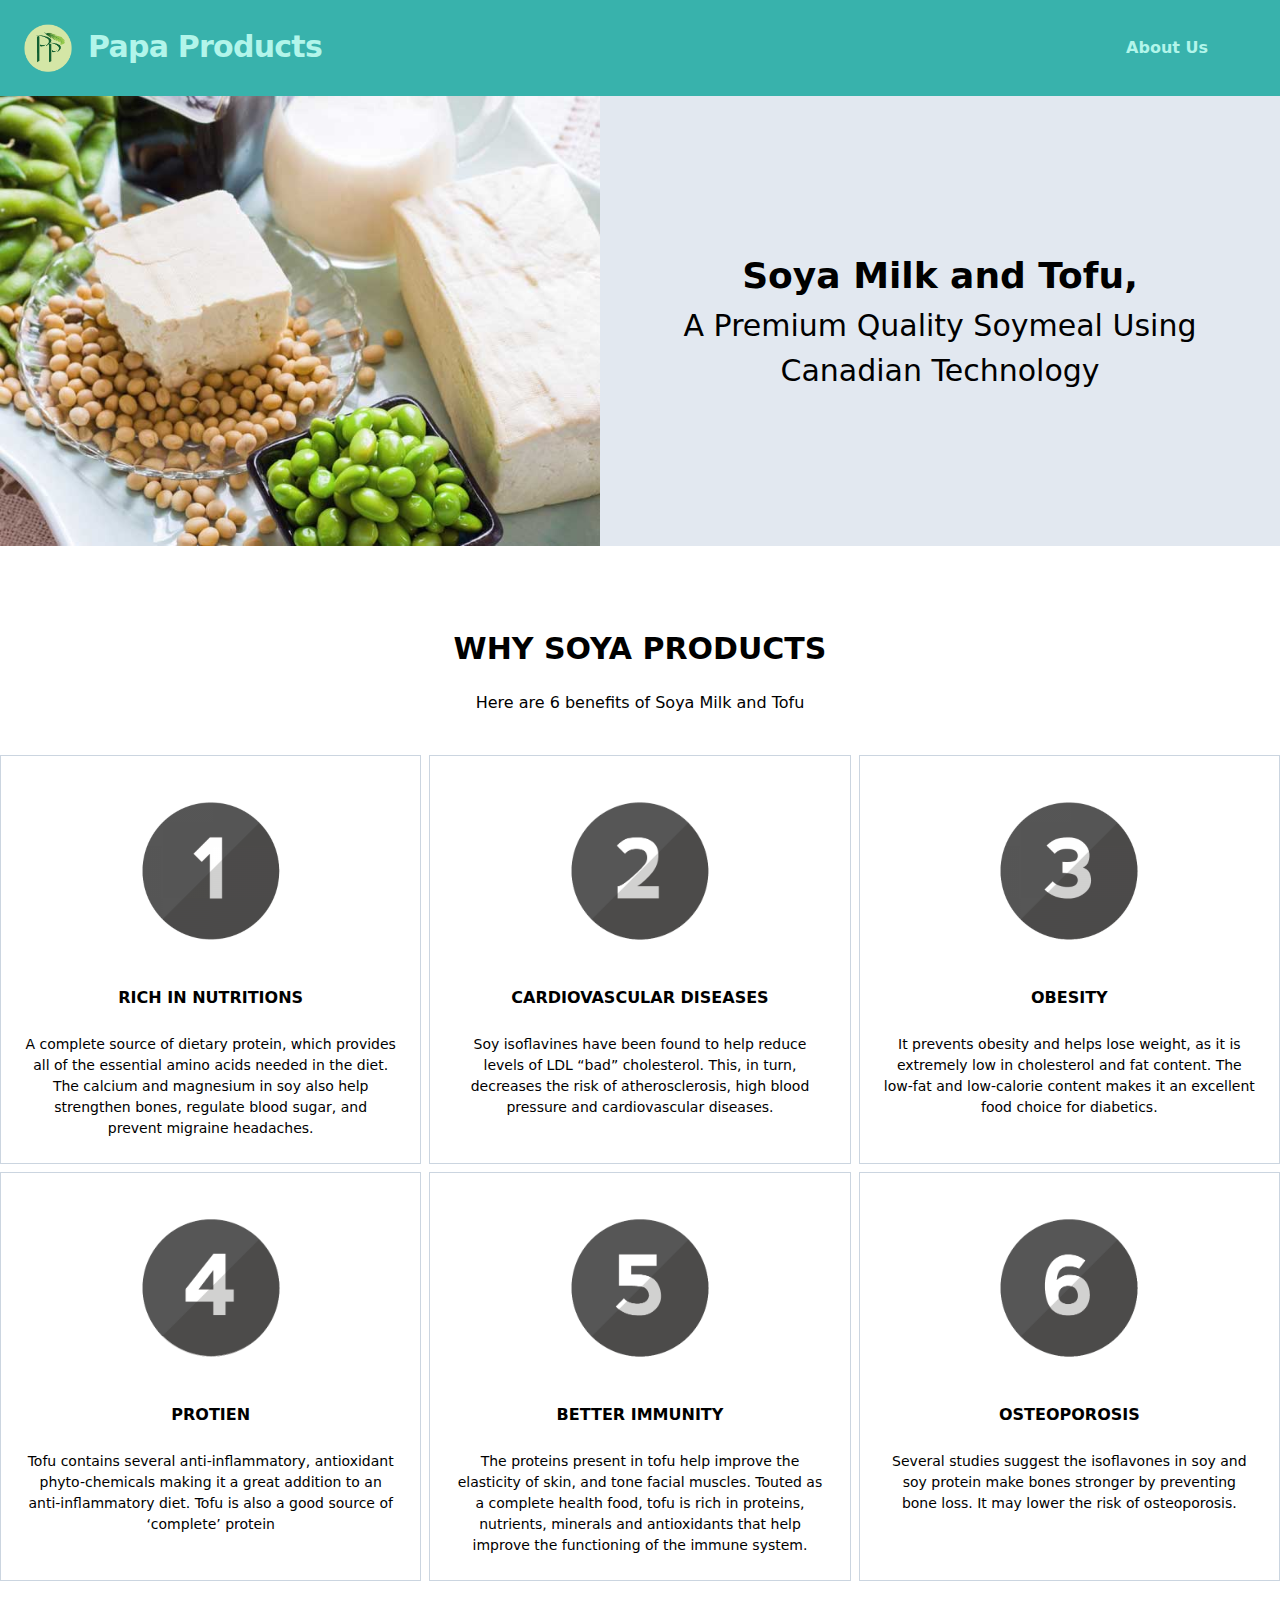
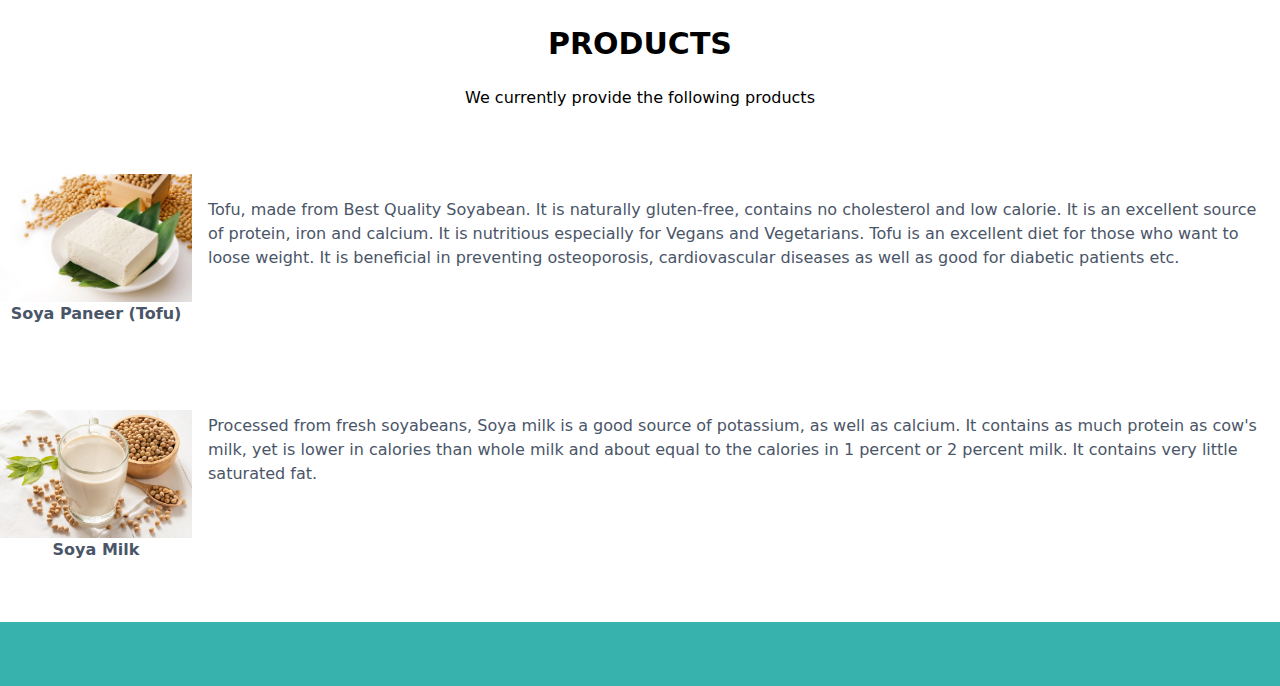
<file: index.html>
<!DOCTYPE html><html><head><meta name="viewport" content="width=device-width"/><meta charSet="utf-8"/><title>PRODUCT TITLE</title><meta name="next-head-count" content="3"/><link rel="preload" href="./_next/static/css/fd7d58206cb8a8e97b40.css" as="style"/><link rel="stylesheet" href="./_next/static/css/fd7d58206cb8a8e97b40.css" data-n-g=""/><noscript data-n-css="true"></noscript><link rel="preload" href="./_next/static/chunks/main-a140d580cf631c156faf.js" as="script"/><link rel="preload" href="./_next/static/chunks/webpack-e067438c4cf4ef2ef178.js" as="script"/><link rel="preload" href="./_next/static/chunks/framework.cb05d56be993eb6b088a.js" as="script"/><link rel="preload" href="./_next/static/chunks/3ef630e34cd10ba68f9d468ac363ff81c534e1e9.b1b4058541fcfd6d9ff9.js" as="script"/><link rel="preload" href="./_next/static/chunks/pages/_app-674fd20943df251ba47e.js" as="script"/><link rel="preload" href="./_next/static/chunks/pages/index-a0e7aafab2053f711e76.js" as="script"/></head><body><div id="__next"><nav class="flex sticky top-0 items-center justify-between flex-wrap bg-teal-500 p-6"><div class="w-full block flex-grow lg:flex lg:items-center lg:w-auto mx-auto"><div class="text-sm lg:flex-grow flex text-white"><img class="fill-current h-12 w-12 mr-4" width="80" height="80" viewBox="0 0 80 80" src="/img/logo_pp.png"/><span class="font-bold text-3xl text-teal-200 tracking-tight hover:text-white"><a href="/"> Papa Products</a></span></div><div class="text-l"><a class="font-semibold block mt-4 lg:inline-block lg:mt-0 text-teal-200 hover:text-white mr-12" href="/about-us">About Us</a></div></div></nav><div class="flex h-screen/2 bg-gray-300 content-center overflow-y-scroll scrolling-auto"><div class="flex w-1/2 h-full justify-center items-center"><img class="sm:object-scale-down sm:h-64 sm:w-64 lg:h-full lg:w-full" src="/img/soyproducts.jpg"/></div><div class="flex w-1/2 h-screen/2 justify-center items-center ml-10 mr-10"><p class="text-center"><span class="text-black text-4xl font-bold">Soya Milk and Tofu,</span><br/><span class="text-black text-3xl">A Premium Quality Soymeal Using Canadian Technology</span></p></div></div><div class="font-bold mt-20 text-3xl text-center">WHY SOYA PRODUCTS</div><div class="mt-5 mb-10 text-md text-center">Here are 6 benefits of Soya Milk and Tofu</div><div class="container mx-auto mt-10"><div class="grid grid-cols-1 gap-2 text-center sm:grid-cols-2 md:grid-cols-3"><div class="border border-gray-400"><div class="flex items-center justify-center mt-10"><img style="height:150px" src="/img/one.png"/></div><div class="font-semibold text-md mt-10">RICH IN NUTRITIONS</div><div class="text-sm m-6">A complete source of dietary protein, which provides all of the essential amino acids needed in the diet. The calcium and magnesium in soy also help strengthen bones, regulate blood sugar, and prevent migraine headaches.</div></div><div class="border border-gray-400"><div class="flex items-center justify-center mt-10"><img style="height:150px" src="/img/two.png"/></div><div class="font-semibold text-md mt-10">CARDIOVASCULAR DISEASES</div><div class="text-sm m-6">Soy isoflavines have been found to help reduce levels of LDL “bad” cholesterol. This, in turn, decreases the risk of atherosclerosis, high blood pressure and cardiovascular diseases.</div></div><div class="border border-gray-400"><div class="flex items-center justify-center mt-10"><img style="height:150px" src="/img/three.png"/></div><div class="font-semibold text-md mt-10">OBESITY</div><div class="text-sm m-6">It prevents obesity and helps lose weight, as it is extremely low in cholesterol and fat content. The low-fat and low-calorie content makes it an excellent food choice for diabetics.</div></div><div class="border border-gray-400"><div class="flex items-center justify-center mt-10"><img style="height:150px" src="/img/four.png"/></div><div class="font-semibold text-md mt-10">PROTIEN</div><div class="text-sm m-6">Tofu contains several anti-inflammatory, antioxidant phyto-chemicals making it a great addition to an anti-inflammatory diet. Tofu is also a good source of ‘complete’ protein</div></div><div class="border border-gray-400"><div class="flex items-center justify-center mt-10"><img style="height:150px" src="/img/five.png"/></div><div class="font-semibold text-md mt-10">BETTER IMMUNITY</div><div class="text-sm m-6">The proteins present in tofu help improve the elasticity of skin, and tone facial muscles. Touted as a complete health food, tofu is rich in proteins, nutrients, minerals and antioxidants that help improve the functioning of the immune system.</div></div><div class="border border-gray-400"><div class="flex items-center justify-center mt-10"><img style="height:150px" src="/img/six.png"/></div><div class="font-semibold text-md mt-10">OSTEOPOROSIS</div><div class="text-sm m-6">Several studies suggest the isoflavones in soy and soy protein make bones stronger by preventing bone loss. It may lower the risk of osteoporosis.</div></div></div><div class="font-bold mt-10 text-3xl text-center">PRODUCTS</div><div class="mt-5 mb-5 text-md text-center">We currently provide the following products</div><div class="max-w-sm w-full lg:max-w-full lg:flex container mx-auto mt-16"><div class="h-48 content-center lg:h-auto lg:w-48 flex-none bg-cover rounded-t lg:rounded-t-none lg:rounded-l text-center overflow-hidden"><img src="/img/soypaneer.jpg"/><p class="text-gray-700 font-bold">Soya Paneer (Tofu)</p></div><div class="bg-white rounded-b lg:rounded-b-none lg:rounded-r p-4 flex flex-col justify-between leading-normal"><div class="mb-8 mt-2"><p class="text-gray-700 text-base">Tofu, made from Best Quality Soyabean. It is naturally gluten-free, contains no cholesterol and low calorie. It is an excellent source of protein, iron and calcium. It is nutritious especially for Vegans and Vegetarians. Tofu is an excellent diet for those who want to loose weight. It is beneficial in preventing osteoporosis, cardiovascular diseases as well as good for diabetic patients etc.</p></div></div></div><div class="mt-16 max-w-sm w-full lg:max-w-full lg:flex container mx-auto"><div class="h-48 content-center w-48 flex-none bg-cover rounded-t text-center overflow-hidden"><img src="/img/soymilk.jpg"/><p class="text-gray-700 font-bold">Soya Milk</p></div><div class="bg-white rounded-b lg:rounded-b-none lg:rounded-r p-4 flex flex-col justify-between leading-normal"><div class="mb-8 mt-2"><p class="text-gray-700 text-base">Processed from fresh soyabeans, Soya milk is a good source of potassium, as well as calcium. It contains as much protein as cow&#x27;s milk, yet is lower in calories than whole milk and about equal to the calories in 1 percent or 2 percent milk. It contains very little saturated fat.</p></div></div></div></div><div class="bg-teal-500 h-16 mt-10 sm:h-16"><div class="content-center flex flex-no-wrap"><div class="w-2/5 p-2"><div class="text-left font-bold text-sm text-teal-200 p-2 ml-10"></div></div><div class="w-3/5 inline-flex justify-end"><div class="p-2 mr-10"><div class="p-2 text-center font-semibold text-sm text-teal-200 hover:text-white"></div></div><div class="p-2 mr-10"><div class="p-2 text-center font-semibold text-sm text-teal-200 hover:text-white"></div></div></div></div></div></div><script id="__NEXT_DATA__" type="application/json">{"props":{"pageProps":{}},"page":"/","query":{},"buildId":"pSIT5gDgC6o-JOZ_kBmuf","assetPrefix":".","nextExport":true,"autoExport":true,"isFallback":false}</script><script nomodule="" src="./_next/static/chunks/polyfills-a98cee78eb8282e29fb6.js"></script><script src="./_next/static/chunks/main-a140d580cf631c156faf.js" async=""></script><script src="./_next/static/chunks/webpack-e067438c4cf4ef2ef178.js" async=""></script><script src="./_next/static/chunks/framework.cb05d56be993eb6b088a.js" async=""></script><script src="./_next/static/chunks/3ef630e34cd10ba68f9d468ac363ff81c534e1e9.b1b4058541fcfd6d9ff9.js" async=""></script><script src="./_next/static/chunks/pages/_app-674fd20943df251ba47e.js" async=""></script><script src="./_next/static/chunks/pages/index-a0e7aafab2053f711e76.js" async=""></script><script src="./_next/static/pSIT5gDgC6o-JOZ_kBmuf/_buildManifest.js" async=""></script><script src="./_next/static/pSIT5gDgC6o-JOZ_kBmuf/_ssgManifest.js" async=""></script></body></html>
</file>
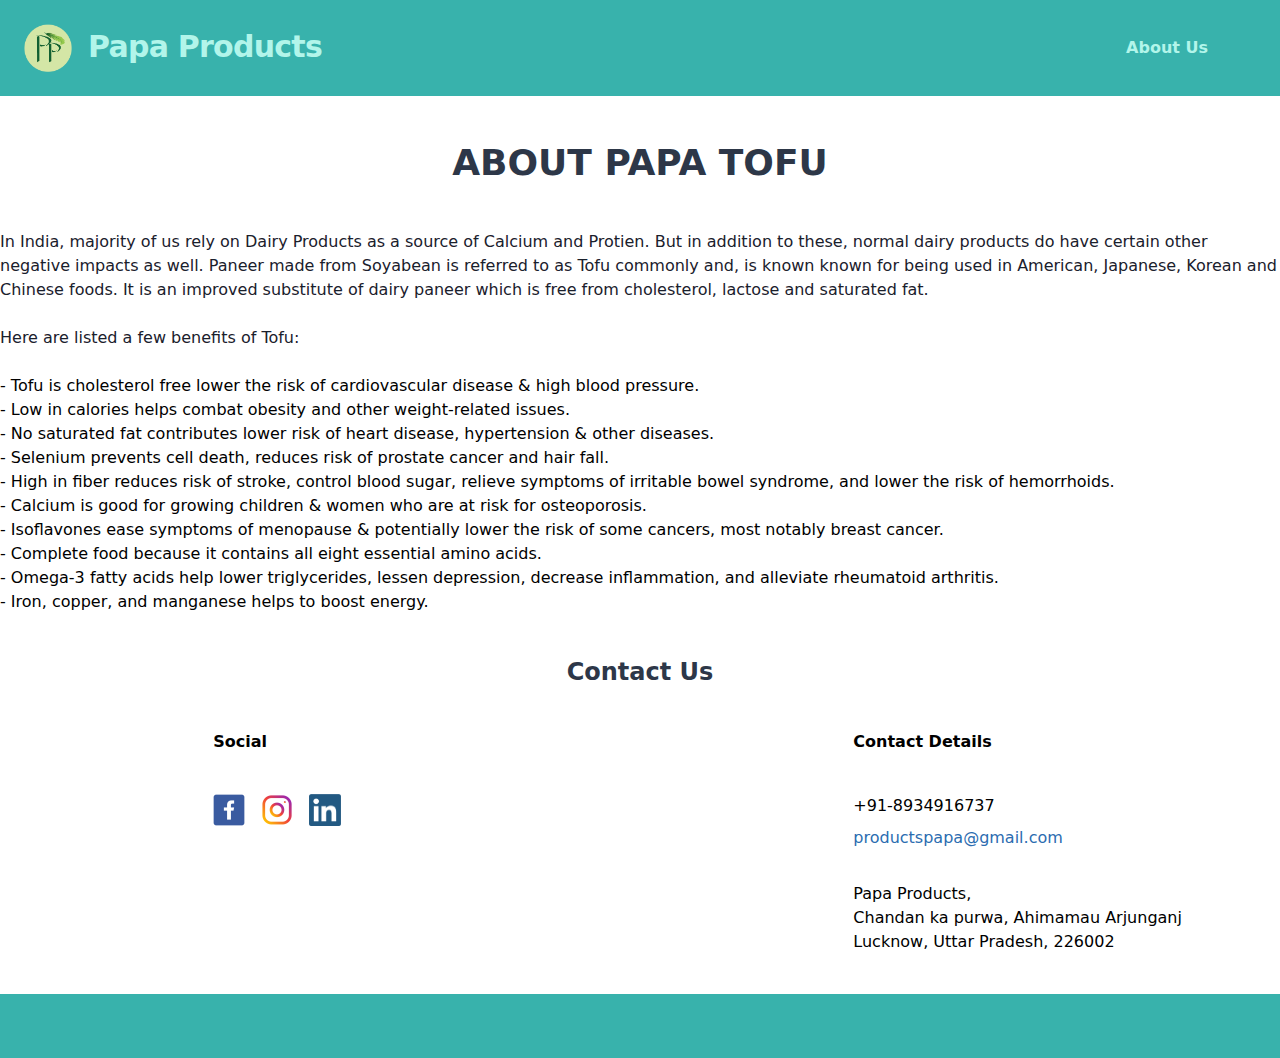
<file: about-us.html>
<!DOCTYPE html><html><head><meta name="viewport" content="width=device-width"/><meta charSet="utf-8"/><title>PRODUCT TITLE</title><meta name="next-head-count" content="3"/><link rel="preload" href="./_next/static/css/fd7d58206cb8a8e97b40.css" as="style"/><link rel="stylesheet" href="./_next/static/css/fd7d58206cb8a8e97b40.css" data-n-g=""/><noscript data-n-css="true"></noscript><link rel="preload" href="./_next/static/chunks/main-a140d580cf631c156faf.js" as="script"/><link rel="preload" href="./_next/static/chunks/webpack-e067438c4cf4ef2ef178.js" as="script"/><link rel="preload" href="./_next/static/chunks/framework.cb05d56be993eb6b088a.js" as="script"/><link rel="preload" href="./_next/static/chunks/3ef630e34cd10ba68f9d468ac363ff81c534e1e9.b1b4058541fcfd6d9ff9.js" as="script"/><link rel="preload" href="./_next/static/chunks/pages/_app-674fd20943df251ba47e.js" as="script"/><link rel="preload" href="./_next/static/chunks/pages/about-us-dd3bd63a04a88b52a51f.js" as="script"/></head><body><div id="__next"><nav class="flex sticky top-0 items-center justify-between flex-wrap bg-teal-500 p-6"><div class="w-full block flex-grow lg:flex lg:items-center lg:w-auto mx-auto"><div class="text-sm lg:flex-grow flex text-white"><img class="fill-current h-12 w-12 mr-4" width="80" height="80" viewBox="0 0 80 80" src="/img/logo_pp.png"/><span class="font-bold text-3xl text-teal-200 tracking-tight hover:text-white"><a href="/"> Papa Products</a></span></div><div class="text-l"><a class="font-semibold block mt-4 lg:inline-block lg:mt-0 text-teal-200 hover:text-white mr-12" href="/about-us">About Us</a></div></div></nav><div class="container mx-auto"><div><p class="text-4xl font-semibold text-gray-800 text-center mt-10">ABOUT PAPA TOFU</p><p class="mt-10 text-gray-900">In India, majority of us rely on Dairy Products as a source of Calcium and Protien. But in addition to these, normal dairy products do have certain other negative impacts as well. Paneer made from Soyabean is referred to as Tofu commonly and, is known known for being used in American, Japanese, Korean and Chinese foods. It is an improved substitute of dairy paneer which is free from cholesterol, lactose and saturated fat. <br/><br/>Here are listed a few benefits of Tofu:<br/><br/></p><ul><li>-  Tofu is cholesterol free lower the risk of cardiovascular disease &amp; high blood pressure.</li><li>-  Low in calories helps combat obesity and other weight-related issues.</li><li>-  No saturated fat contributes lower risk of heart disease, hypertension &amp; other diseases.</li><li>-  Selenium prevents cell death, reduces risk of prostate cancer and hair fall.</li><li>-  High in fiber reduces risk of stroke, control blood sugar, relieve symptoms of irritable bowel syndrome, and lower the risk of hemorrhoids.</li><li>-  Calcium is good for growing children &amp; women who are at risk for osteoporosis.</li><li>-  Isoflavones ease symptoms of menopause &amp; potentially lower the risk of some cancers, most notably breast cancer.</li><li>-  Complete food because it contains all eight essential amino acids.</li><li>-  Omega-3 fatty acids help lower triglycerides, lessen depression, decrease inflammation, and alleviate rheumatoid arthritis.</li><li>- Iron, copper, and manganese helps to boost energy.</li></ul><p class="text-2xl font-bold text-gray-800 text-center mt-10 mb-10">Contact Us</p><div class="flex"><div class="w-1/6"></div><div class="w-1/2"><p class="font-semibold">Social</p><p class="mt-10 flex"><a href="https://www.facebook.com" target="_blank"><img class="mr-4" style="height:32px" src="/img/facebook.png"/></a><a href="https://www.instagram.com" target="_blank"><img class="mr-4" style="height:32px" src="/img/insta.png"/></a><a href="https://www.linkedin.com" target="_blank"><img class="mr-4" style="height:32px" src="/img/linkedin.png"/></a></p></div><div class="w-1/3"><p class="font-semibold">Contact Details</p><p class="mt-10 mb-2">+91-8934916737</p><p class="mb-2 text-blue-700"><a href="mailto:productspapa@gmail.com">productspapa@gmail.com</a></p><p class="mt-8">Papa Products, <br/>Chandan ka purwa, Ahimamau Arjunganj <br/>Lucknow, Uttar Pradesh, 226002 <br/></p></div></div></div></div><div class="bg-teal-500 h-16 mt-10 sm:h-16"><div class="content-center flex flex-no-wrap"><div class="w-2/5 p-2"><div class="text-left font-bold text-sm text-teal-200 p-2 ml-10"></div></div><div class="w-3/5 inline-flex justify-end"><div class="p-2 mr-10"><div class="p-2 text-center font-semibold text-sm text-teal-200 hover:text-white"></div></div><div class="p-2 mr-10"><div class="p-2 text-center font-semibold text-sm text-teal-200 hover:text-white"></div></div></div></div></div></div><script id="__NEXT_DATA__" type="application/json">{"props":{"pageProps":{}},"page":"/about-us","query":{},"buildId":"pSIT5gDgC6o-JOZ_kBmuf","assetPrefix":".","nextExport":true,"autoExport":true,"isFallback":false}</script><script nomodule="" src="./_next/static/chunks/polyfills-a98cee78eb8282e29fb6.js"></script><script src="./_next/static/chunks/main-a140d580cf631c156faf.js" async=""></script><script src="./_next/static/chunks/webpack-e067438c4cf4ef2ef178.js" async=""></script><script src="./_next/static/chunks/framework.cb05d56be993eb6b088a.js" async=""></script><script src="./_next/static/chunks/3ef630e34cd10ba68f9d468ac363ff81c534e1e9.b1b4058541fcfd6d9ff9.js" async=""></script><script src="./_next/static/chunks/pages/_app-674fd20943df251ba47e.js" async=""></script><script src="./_next/static/chunks/pages/about-us-dd3bd63a04a88b52a51f.js" async=""></script><script src="./_next/static/pSIT5gDgC6o-JOZ_kBmuf/_buildManifest.js" async=""></script><script src="./_next/static/pSIT5gDgC6o-JOZ_kBmuf/_ssgManifest.js" async=""></script></body></html>
</file>
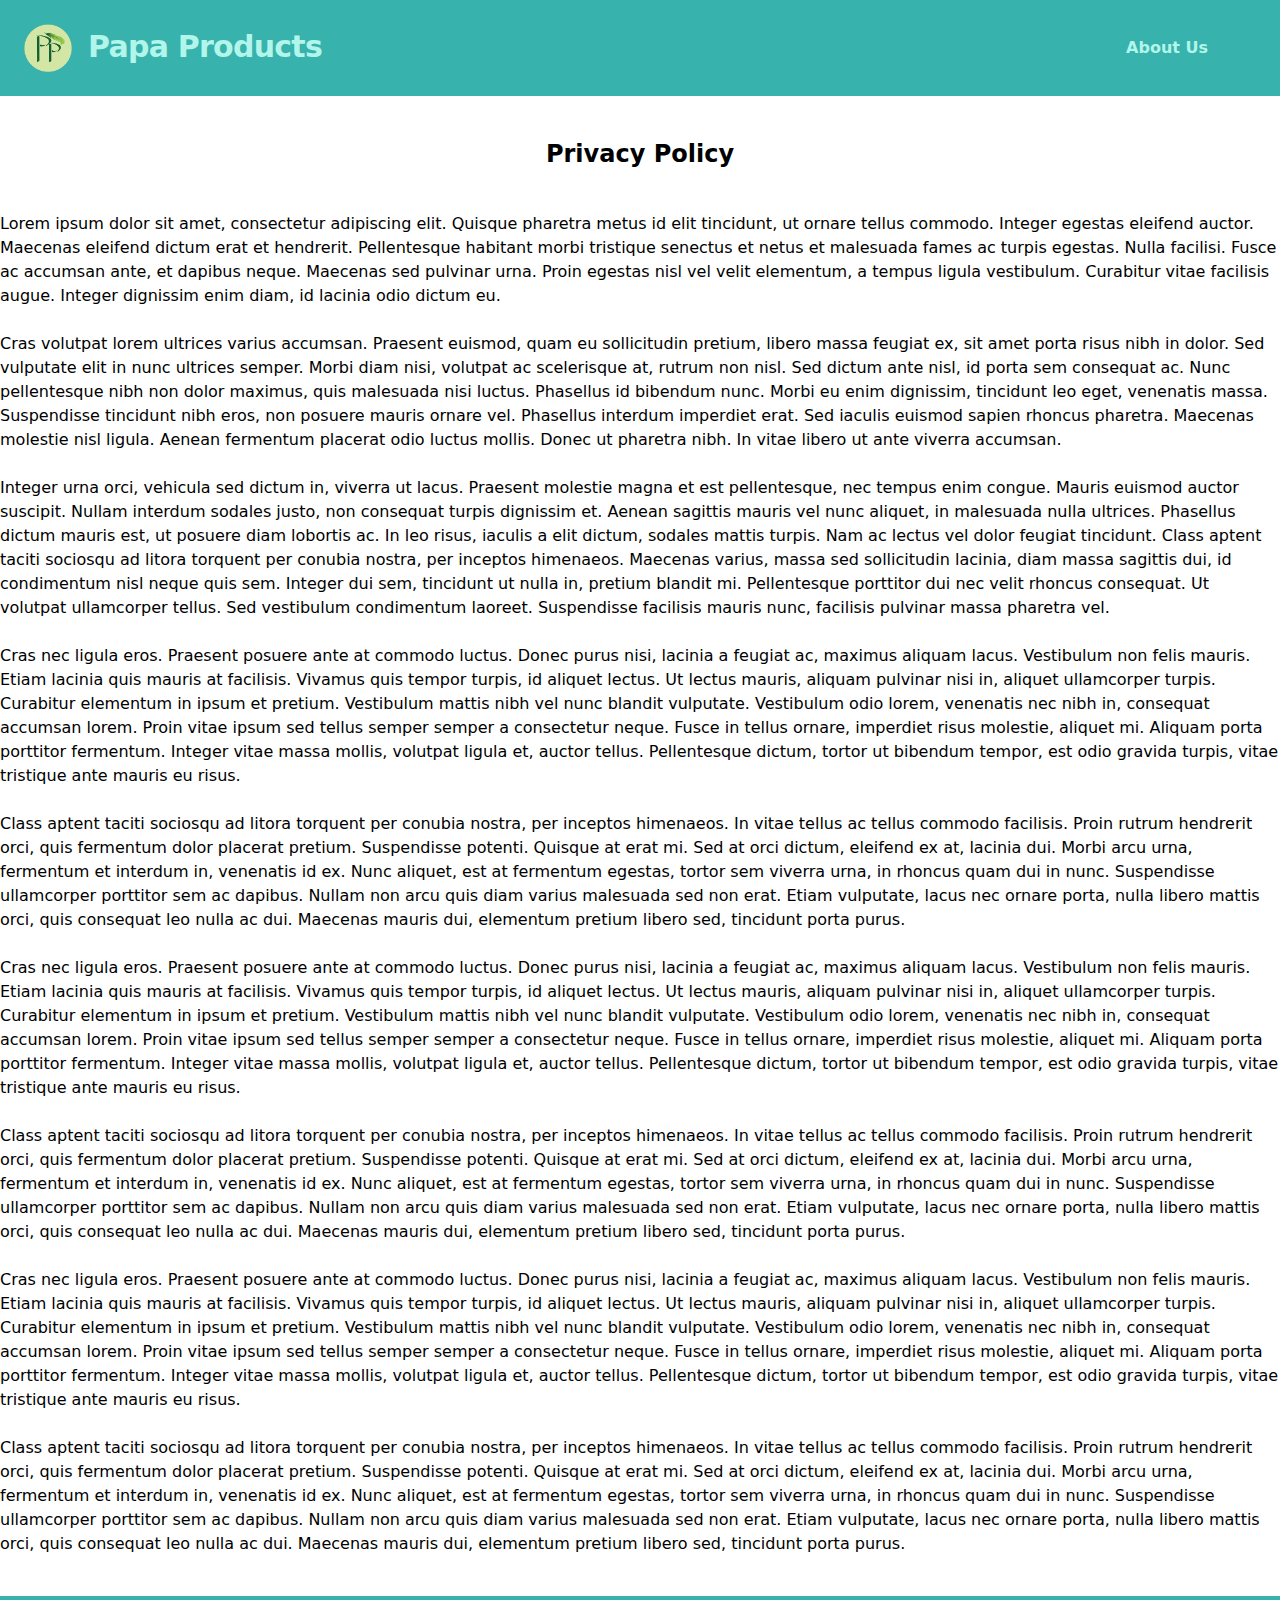
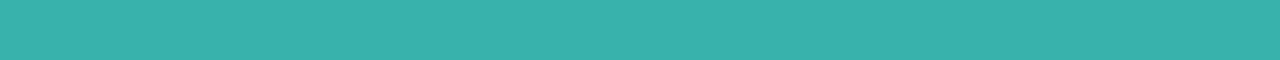
<file: privacy_policy.html>
<!DOCTYPE html><html><head><meta name="viewport" content="width=device-width"/><meta charSet="utf-8"/><title>PRODUCT TITLE</title><meta name="next-head-count" content="3"/><link rel="preload" href="./_next/static/css/fd7d58206cb8a8e97b40.css" as="style"/><link rel="stylesheet" href="./_next/static/css/fd7d58206cb8a8e97b40.css" data-n-g=""/><noscript data-n-css="true"></noscript><link rel="preload" href="./_next/static/chunks/main-a140d580cf631c156faf.js" as="script"/><link rel="preload" href="./_next/static/chunks/webpack-e067438c4cf4ef2ef178.js" as="script"/><link rel="preload" href="./_next/static/chunks/framework.cb05d56be993eb6b088a.js" as="script"/><link rel="preload" href="./_next/static/chunks/3ef630e34cd10ba68f9d468ac363ff81c534e1e9.b1b4058541fcfd6d9ff9.js" as="script"/><link rel="preload" href="./_next/static/chunks/pages/_app-674fd20943df251ba47e.js" as="script"/><link rel="preload" href="./_next/static/chunks/pages/privacy_policy-8405f2b40d9616ca8032.js" as="script"/></head><body><div id="__next"><nav class="flex sticky top-0 items-center justify-between flex-wrap bg-teal-500 p-6"><div class="w-full block flex-grow lg:flex lg:items-center lg:w-auto mx-auto"><div class="text-sm lg:flex-grow flex text-white"><img class="fill-current h-12 w-12 mr-4" width="80" height="80" viewBox="0 0 80 80" src="/img/logo_pp.png"/><span class="font-bold text-3xl text-teal-200 tracking-tight hover:text-white"><a href="/"> Papa Products</a></span></div><div class="text-l"><a class="font-semibold block mt-4 lg:inline-block lg:mt-0 text-teal-200 hover:text-white mr-12" href="/about-us">About Us</a></div></div></nav><div class="container mx-auto"><div class="text-2xl font-bold text-center mt-10">Privacy Policy</div><div class="mt-10">Lorem ipsum dolor sit amet, consectetur adipiscing elit. Quisque pharetra metus id elit tincidunt, ut ornare tellus commodo. Integer egestas eleifend auctor. Maecenas eleifend dictum erat et hendrerit. Pellentesque habitant morbi tristique senectus et netus et malesuada fames ac turpis egestas. Nulla facilisi. Fusce ac accumsan ante, et dapibus neque. Maecenas sed pulvinar urna. Proin egestas nisl vel velit elementum, a tempus ligula vestibulum. Curabitur vitae facilisis augue. Integer dignissim enim diam, id lacinia odio dictum eu.<br/><br/>Cras volutpat lorem ultrices varius accumsan. Praesent euismod, quam eu sollicitudin pretium, libero massa feugiat ex, sit amet porta risus nibh in dolor. Sed vulputate elit in nunc ultrices semper. Morbi diam nisi, volutpat ac scelerisque at, rutrum non nisl. Sed dictum ante nisl, id porta sem consequat ac. Nunc pellentesque nibh non dolor maximus, quis malesuada nisi luctus. Phasellus id bibendum nunc. Morbi eu enim dignissim, tincidunt leo eget, venenatis massa. Suspendisse tincidunt nibh eros, non posuere mauris ornare vel. Phasellus interdum imperdiet erat. Sed iaculis euismod sapien rhoncus pharetra. Maecenas molestie nisl ligula. Aenean fermentum placerat odio luctus mollis. Donec ut pharetra nibh. In vitae libero ut ante viverra accumsan.<br/><br/>Integer urna orci, vehicula sed dictum in, viverra ut lacus. Praesent molestie magna et est pellentesque, nec tempus enim congue. Mauris euismod auctor suscipit. Nullam interdum sodales justo, non consequat turpis dignissim et. Aenean sagittis mauris vel nunc aliquet, in malesuada nulla ultrices. Phasellus dictum mauris est, ut posuere diam lobortis ac. In leo risus, iaculis a elit dictum, sodales mattis turpis. Nam ac lectus vel dolor feugiat tincidunt. Class aptent taciti sociosqu ad litora torquent per conubia nostra, per inceptos himenaeos. Maecenas varius, massa sed sollicitudin lacinia, diam massa sagittis dui, id condimentum nisl neque quis sem. Integer dui sem, tincidunt ut nulla in, pretium blandit mi. Pellentesque porttitor dui nec velit rhoncus consequat. Ut volutpat ullamcorper tellus. Sed vestibulum condimentum laoreet. Suspendisse facilisis mauris nunc, facilisis pulvinar massa pharetra vel.<br/><br/>Cras nec ligula eros. Praesent posuere ante at commodo luctus. Donec purus nisi, lacinia a feugiat ac, maximus aliquam lacus. Vestibulum non felis mauris. Etiam lacinia quis mauris at facilisis. Vivamus quis tempor turpis, id aliquet lectus. Ut lectus mauris, aliquam pulvinar nisi in, aliquet ullamcorper turpis. Curabitur elementum in ipsum et pretium. Vestibulum mattis nibh vel nunc blandit vulputate. Vestibulum odio lorem, venenatis nec nibh in, consequat accumsan lorem. Proin vitae ipsum sed tellus semper semper a consectetur neque. Fusce in tellus ornare, imperdiet risus molestie, aliquet mi. Aliquam porta porttitor fermentum. Integer vitae massa mollis, volutpat ligula et, auctor tellus. Pellentesque dictum, tortor ut bibendum tempor, est odio gravida turpis, vitae tristique ante mauris eu risus.<br/><br/>Class aptent taciti sociosqu ad litora torquent per conubia nostra, per inceptos himenaeos. In vitae tellus ac tellus commodo facilisis. Proin rutrum hendrerit orci, quis fermentum dolor placerat pretium. Suspendisse potenti. Quisque at erat mi. Sed at orci dictum, eleifend ex at, lacinia dui. Morbi arcu urna, fermentum et interdum in, venenatis id ex. Nunc aliquet, est at fermentum egestas, tortor sem viverra urna, in rhoncus quam dui in nunc. Suspendisse ullamcorper porttitor sem ac dapibus. Nullam non arcu quis diam varius malesuada sed non erat. Etiam vulputate, lacus nec ornare porta, nulla libero mattis orci, quis consequat leo nulla ac dui. Maecenas mauris dui, elementum pretium libero sed, tincidunt porta purus.<br/><br/>Cras nec ligula eros. Praesent posuere ante at commodo luctus. Donec purus nisi, lacinia a feugiat ac, maximus aliquam lacus. Vestibulum non felis mauris. Etiam lacinia quis mauris at facilisis. Vivamus quis tempor turpis, id aliquet lectus. Ut lectus mauris, aliquam pulvinar nisi in, aliquet ullamcorper turpis. Curabitur elementum in ipsum et pretium. Vestibulum mattis nibh vel nunc blandit vulputate. Vestibulum odio lorem, venenatis nec nibh in, consequat accumsan lorem. Proin vitae ipsum sed tellus semper semper a consectetur neque. Fusce in tellus ornare, imperdiet risus molestie, aliquet mi. Aliquam porta porttitor fermentum. Integer vitae massa mollis, volutpat ligula et, auctor tellus. Pellentesque dictum, tortor ut bibendum tempor, est odio gravida turpis, vitae tristique ante mauris eu risus.<br/><br/>Class aptent taciti sociosqu ad litora torquent per conubia nostra, per inceptos himenaeos. In vitae tellus ac tellus commodo facilisis. Proin rutrum hendrerit orci, quis fermentum dolor placerat pretium. Suspendisse potenti. Quisque at erat mi. Sed at orci dictum, eleifend ex at, lacinia dui. Morbi arcu urna, fermentum et interdum in, venenatis id ex. Nunc aliquet, est at fermentum egestas, tortor sem viverra urna, in rhoncus quam dui in nunc. Suspendisse ullamcorper porttitor sem ac dapibus. Nullam non arcu quis diam varius malesuada sed non erat. Etiam vulputate, lacus nec ornare porta, nulla libero mattis orci, quis consequat leo nulla ac dui. Maecenas mauris dui, elementum pretium libero sed, tincidunt porta purus.<br/><br/>Cras nec ligula eros. Praesent posuere ante at commodo luctus. Donec purus nisi, lacinia a feugiat ac, maximus aliquam lacus. Vestibulum non felis mauris. Etiam lacinia quis mauris at facilisis. Vivamus quis tempor turpis, id aliquet lectus. Ut lectus mauris, aliquam pulvinar nisi in, aliquet ullamcorper turpis. Curabitur elementum in ipsum et pretium. Vestibulum mattis nibh vel nunc blandit vulputate. Vestibulum odio lorem, venenatis nec nibh in, consequat accumsan lorem. Proin vitae ipsum sed tellus semper semper a consectetur neque. Fusce in tellus ornare, imperdiet risus molestie, aliquet mi. Aliquam porta porttitor fermentum. Integer vitae massa mollis, volutpat ligula et, auctor tellus. Pellentesque dictum, tortor ut bibendum tempor, est odio gravida turpis, vitae tristique ante mauris eu risus.<br/><br/>Class aptent taciti sociosqu ad litora torquent per conubia nostra, per inceptos himenaeos. In vitae tellus ac tellus commodo facilisis. Proin rutrum hendrerit orci, quis fermentum dolor placerat pretium. Suspendisse potenti. Quisque at erat mi. Sed at orci dictum, eleifend ex at, lacinia dui. Morbi arcu urna, fermentum et interdum in, venenatis id ex. Nunc aliquet, est at fermentum egestas, tortor sem viverra urna, in rhoncus quam dui in nunc. Suspendisse ullamcorper porttitor sem ac dapibus. Nullam non arcu quis diam varius malesuada sed non erat. Etiam vulputate, lacus nec ornare porta, nulla libero mattis orci, quis consequat leo nulla ac dui. Maecenas mauris dui, elementum pretium libero sed, tincidunt porta purus.</div></div><div class="bg-teal-500 h-16 mt-10 sm:h-16"><div class="content-center flex flex-no-wrap"><div class="w-2/5 p-2"><div class="text-left font-bold text-sm text-teal-200 p-2 ml-10"></div></div><div class="w-3/5 inline-flex justify-end"><div class="p-2 mr-10"><div class="p-2 text-center font-semibold text-sm text-teal-200 hover:text-white"></div></div><div class="p-2 mr-10"><div class="p-2 text-center font-semibold text-sm text-teal-200 hover:text-white"></div></div></div></div></div></div><script id="__NEXT_DATA__" type="application/json">{"props":{"pageProps":{}},"page":"/privacy_policy","query":{},"buildId":"pSIT5gDgC6o-JOZ_kBmuf","assetPrefix":".","nextExport":true,"autoExport":true,"isFallback":false}</script><script nomodule="" src="./_next/static/chunks/polyfills-a98cee78eb8282e29fb6.js"></script><script src="./_next/static/chunks/main-a140d580cf631c156faf.js" async=""></script><script src="./_next/static/chunks/webpack-e067438c4cf4ef2ef178.js" async=""></script><script src="./_next/static/chunks/framework.cb05d56be993eb6b088a.js" async=""></script><script src="./_next/static/chunks/3ef630e34cd10ba68f9d468ac363ff81c534e1e9.b1b4058541fcfd6d9ff9.js" async=""></script><script src="./_next/static/chunks/pages/_app-674fd20943df251ba47e.js" async=""></script><script src="./_next/static/chunks/pages/privacy_policy-8405f2b40d9616ca8032.js" async=""></script><script src="./_next/static/pSIT5gDgC6o-JOZ_kBmuf/_buildManifest.js" async=""></script><script src="./_next/static/pSIT5gDgC6o-JOZ_kBmuf/_ssgManifest.js" async=""></script></body></html>
</file>
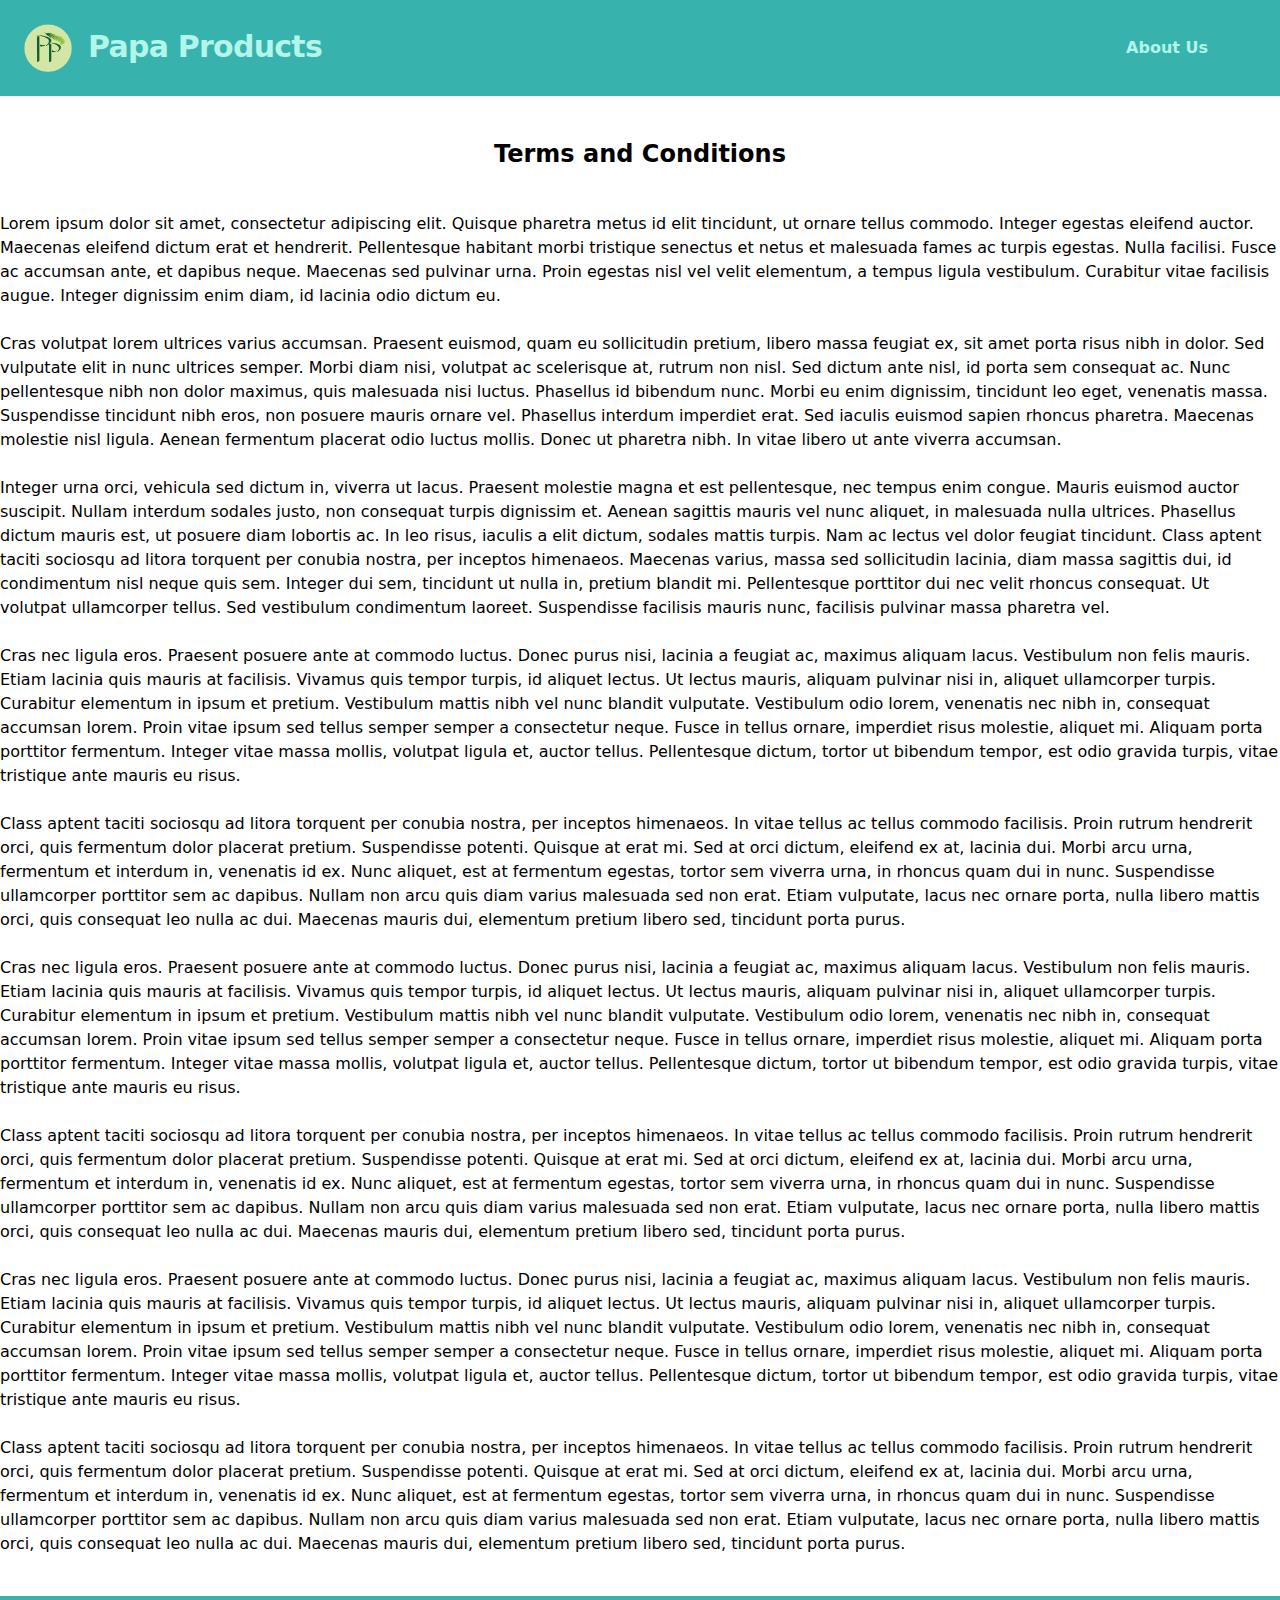
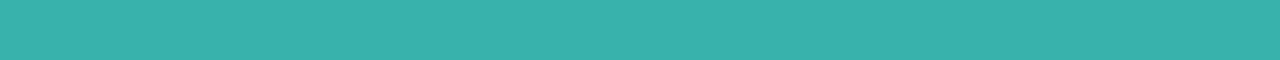
<file: toc.html>
<!DOCTYPE html><html><head><meta name="viewport" content="width=device-width"/><meta charSet="utf-8"/><title>PRODUCT TITLE</title><meta name="next-head-count" content="3"/><link rel="preload" href="./_next/static/css/fd7d58206cb8a8e97b40.css" as="style"/><link rel="stylesheet" href="./_next/static/css/fd7d58206cb8a8e97b40.css" data-n-g=""/><noscript data-n-css="true"></noscript><link rel="preload" href="./_next/static/chunks/main-a140d580cf631c156faf.js" as="script"/><link rel="preload" href="./_next/static/chunks/webpack-e067438c4cf4ef2ef178.js" as="script"/><link rel="preload" href="./_next/static/chunks/framework.cb05d56be993eb6b088a.js" as="script"/><link rel="preload" href="./_next/static/chunks/3ef630e34cd10ba68f9d468ac363ff81c534e1e9.b1b4058541fcfd6d9ff9.js" as="script"/><link rel="preload" href="./_next/static/chunks/pages/_app-674fd20943df251ba47e.js" as="script"/><link rel="preload" href="./_next/static/chunks/pages/toc-8ede4315adf696369ac0.js" as="script"/></head><body><div id="__next"><nav class="flex sticky top-0 items-center justify-between flex-wrap bg-teal-500 p-6"><div class="w-full block flex-grow lg:flex lg:items-center lg:w-auto mx-auto"><div class="text-sm lg:flex-grow flex text-white"><img class="fill-current h-12 w-12 mr-4" width="80" height="80" viewBox="0 0 80 80" src="/img/logo_pp.png"/><span class="font-bold text-3xl text-teal-200 tracking-tight hover:text-white"><a href="/"> Papa Products</a></span></div><div class="text-l"><a class="font-semibold block mt-4 lg:inline-block lg:mt-0 text-teal-200 hover:text-white mr-12" href="/about-us">About Us</a></div></div></nav><div class="container mx-auto"><div class="text-2xl font-bold text-center mt-10">Terms and Conditions</div><div class="mt-10">Lorem ipsum dolor sit amet, consectetur adipiscing elit. Quisque pharetra metus id elit tincidunt, ut ornare tellus commodo. Integer egestas eleifend auctor. Maecenas eleifend dictum erat et hendrerit. Pellentesque habitant morbi tristique senectus et netus et malesuada fames ac turpis egestas. Nulla facilisi. Fusce ac accumsan ante, et dapibus neque. Maecenas sed pulvinar urna. Proin egestas nisl vel velit elementum, a tempus ligula vestibulum. Curabitur vitae facilisis augue. Integer dignissim enim diam, id lacinia odio dictum eu.<br/><br/>Cras volutpat lorem ultrices varius accumsan. Praesent euismod, quam eu sollicitudin pretium, libero massa feugiat ex, sit amet porta risus nibh in dolor. Sed vulputate elit in nunc ultrices semper. Morbi diam nisi, volutpat ac scelerisque at, rutrum non nisl. Sed dictum ante nisl, id porta sem consequat ac. Nunc pellentesque nibh non dolor maximus, quis malesuada nisi luctus. Phasellus id bibendum nunc. Morbi eu enim dignissim, tincidunt leo eget, venenatis massa. Suspendisse tincidunt nibh eros, non posuere mauris ornare vel. Phasellus interdum imperdiet erat. Sed iaculis euismod sapien rhoncus pharetra. Maecenas molestie nisl ligula. Aenean fermentum placerat odio luctus mollis. Donec ut pharetra nibh. In vitae libero ut ante viverra accumsan.<br/><br/>Integer urna orci, vehicula sed dictum in, viverra ut lacus. Praesent molestie magna et est pellentesque, nec tempus enim congue. Mauris euismod auctor suscipit. Nullam interdum sodales justo, non consequat turpis dignissim et. Aenean sagittis mauris vel nunc aliquet, in malesuada nulla ultrices. Phasellus dictum mauris est, ut posuere diam lobortis ac. In leo risus, iaculis a elit dictum, sodales mattis turpis. Nam ac lectus vel dolor feugiat tincidunt. Class aptent taciti sociosqu ad litora torquent per conubia nostra, per inceptos himenaeos. Maecenas varius, massa sed sollicitudin lacinia, diam massa sagittis dui, id condimentum nisl neque quis sem. Integer dui sem, tincidunt ut nulla in, pretium blandit mi. Pellentesque porttitor dui nec velit rhoncus consequat. Ut volutpat ullamcorper tellus. Sed vestibulum condimentum laoreet. Suspendisse facilisis mauris nunc, facilisis pulvinar massa pharetra vel.<br/><br/>Cras nec ligula eros. Praesent posuere ante at commodo luctus. Donec purus nisi, lacinia a feugiat ac, maximus aliquam lacus. Vestibulum non felis mauris. Etiam lacinia quis mauris at facilisis. Vivamus quis tempor turpis, id aliquet lectus. Ut lectus mauris, aliquam pulvinar nisi in, aliquet ullamcorper turpis. Curabitur elementum in ipsum et pretium. Vestibulum mattis nibh vel nunc blandit vulputate. Vestibulum odio lorem, venenatis nec nibh in, consequat accumsan lorem. Proin vitae ipsum sed tellus semper semper a consectetur neque. Fusce in tellus ornare, imperdiet risus molestie, aliquet mi. Aliquam porta porttitor fermentum. Integer vitae massa mollis, volutpat ligula et, auctor tellus. Pellentesque dictum, tortor ut bibendum tempor, est odio gravida turpis, vitae tristique ante mauris eu risus.<br/><br/>Class aptent taciti sociosqu ad litora torquent per conubia nostra, per inceptos himenaeos. In vitae tellus ac tellus commodo facilisis. Proin rutrum hendrerit orci, quis fermentum dolor placerat pretium. Suspendisse potenti. Quisque at erat mi. Sed at orci dictum, eleifend ex at, lacinia dui. Morbi arcu urna, fermentum et interdum in, venenatis id ex. Nunc aliquet, est at fermentum egestas, tortor sem viverra urna, in rhoncus quam dui in nunc. Suspendisse ullamcorper porttitor sem ac dapibus. Nullam non arcu quis diam varius malesuada sed non erat. Etiam vulputate, lacus nec ornare porta, nulla libero mattis orci, quis consequat leo nulla ac dui. Maecenas mauris dui, elementum pretium libero sed, tincidunt porta purus.<br/><br/>Cras nec ligula eros. Praesent posuere ante at commodo luctus. Donec purus nisi, lacinia a feugiat ac, maximus aliquam lacus. Vestibulum non felis mauris. Etiam lacinia quis mauris at facilisis. Vivamus quis tempor turpis, id aliquet lectus. Ut lectus mauris, aliquam pulvinar nisi in, aliquet ullamcorper turpis. Curabitur elementum in ipsum et pretium. Vestibulum mattis nibh vel nunc blandit vulputate. Vestibulum odio lorem, venenatis nec nibh in, consequat accumsan lorem. Proin vitae ipsum sed tellus semper semper a consectetur neque. Fusce in tellus ornare, imperdiet risus molestie, aliquet mi. Aliquam porta porttitor fermentum. Integer vitae massa mollis, volutpat ligula et, auctor tellus. Pellentesque dictum, tortor ut bibendum tempor, est odio gravida turpis, vitae tristique ante mauris eu risus.<br/><br/>Class aptent taciti sociosqu ad litora torquent per conubia nostra, per inceptos himenaeos. In vitae tellus ac tellus commodo facilisis. Proin rutrum hendrerit orci, quis fermentum dolor placerat pretium. Suspendisse potenti. Quisque at erat mi. Sed at orci dictum, eleifend ex at, lacinia dui. Morbi arcu urna, fermentum et interdum in, venenatis id ex. Nunc aliquet, est at fermentum egestas, tortor sem viverra urna, in rhoncus quam dui in nunc. Suspendisse ullamcorper porttitor sem ac dapibus. Nullam non arcu quis diam varius malesuada sed non erat. Etiam vulputate, lacus nec ornare porta, nulla libero mattis orci, quis consequat leo nulla ac dui. Maecenas mauris dui, elementum pretium libero sed, tincidunt porta purus.<br/><br/>Cras nec ligula eros. Praesent posuere ante at commodo luctus. Donec purus nisi, lacinia a feugiat ac, maximus aliquam lacus. Vestibulum non felis mauris. Etiam lacinia quis mauris at facilisis. Vivamus quis tempor turpis, id aliquet lectus. Ut lectus mauris, aliquam pulvinar nisi in, aliquet ullamcorper turpis. Curabitur elementum in ipsum et pretium. Vestibulum mattis nibh vel nunc blandit vulputate. Vestibulum odio lorem, venenatis nec nibh in, consequat accumsan lorem. Proin vitae ipsum sed tellus semper semper a consectetur neque. Fusce in tellus ornare, imperdiet risus molestie, aliquet mi. Aliquam porta porttitor fermentum. Integer vitae massa mollis, volutpat ligula et, auctor tellus. Pellentesque dictum, tortor ut bibendum tempor, est odio gravida turpis, vitae tristique ante mauris eu risus.<br/><br/>Class aptent taciti sociosqu ad litora torquent per conubia nostra, per inceptos himenaeos. In vitae tellus ac tellus commodo facilisis. Proin rutrum hendrerit orci, quis fermentum dolor placerat pretium. Suspendisse potenti. Quisque at erat mi. Sed at orci dictum, eleifend ex at, lacinia dui. Morbi arcu urna, fermentum et interdum in, venenatis id ex. Nunc aliquet, est at fermentum egestas, tortor sem viverra urna, in rhoncus quam dui in nunc. Suspendisse ullamcorper porttitor sem ac dapibus. Nullam non arcu quis diam varius malesuada sed non erat. Etiam vulputate, lacus nec ornare porta, nulla libero mattis orci, quis consequat leo nulla ac dui. Maecenas mauris dui, elementum pretium libero sed, tincidunt porta purus.</div></div><div class="bg-teal-500 h-16 mt-10 sm:h-16"><div class="content-center flex flex-no-wrap"><div class="w-2/5 p-2"><div class="text-left font-bold text-sm text-teal-200 p-2 ml-10"></div></div><div class="w-3/5 inline-flex justify-end"><div class="p-2 mr-10"><div class="p-2 text-center font-semibold text-sm text-teal-200 hover:text-white"></div></div><div class="p-2 mr-10"><div class="p-2 text-center font-semibold text-sm text-teal-200 hover:text-white"></div></div></div></div></div></div><script id="__NEXT_DATA__" type="application/json">{"props":{"pageProps":{}},"page":"/toc","query":{},"buildId":"pSIT5gDgC6o-JOZ_kBmuf","assetPrefix":".","nextExport":true,"autoExport":true,"isFallback":false}</script><script nomodule="" src="./_next/static/chunks/polyfills-a98cee78eb8282e29fb6.js"></script><script src="./_next/static/chunks/main-a140d580cf631c156faf.js" async=""></script><script src="./_next/static/chunks/webpack-e067438c4cf4ef2ef178.js" async=""></script><script src="./_next/static/chunks/framework.cb05d56be993eb6b088a.js" async=""></script><script src="./_next/static/chunks/3ef630e34cd10ba68f9d468ac363ff81c534e1e9.b1b4058541fcfd6d9ff9.js" async=""></script><script src="./_next/static/chunks/pages/_app-674fd20943df251ba47e.js" async=""></script><script src="./_next/static/chunks/pages/toc-8ede4315adf696369ac0.js" async=""></script><script src="./_next/static/pSIT5gDgC6o-JOZ_kBmuf/_buildManifest.js" async=""></script><script src="./_next/static/pSIT5gDgC6o-JOZ_kBmuf/_ssgManifest.js" async=""></script></body></html>
</file>
<file: _next/static/css/fd7d58206cb8a8e97b40.css>
/*! normalize.css v8.0.1 | MIT License | github.com/necolas/normalize.css */html{line-height:1.15;-webkit-text-size-adjust:100%}body{margin:0}main{display:block}h1{font-size:2em;margin:.67em 0}hr{box-sizing:content-box;height:0;overflow:visible}pre{font-family:monospace,monospace;font-size:1em}a{background-color:transparent}abbr[title]{border-bottom:none;text-decoration:underline;-webkit-text-decoration:underline dotted;text-decoration:underline dotted}b,strong{font-weight:bolder}code,kbd,samp{font-family:monospace,monospace;font-size:1em}small{font-size:80%}sub,sup{font-size:75%;line-height:0;position:relative;vertical-align:baseline}sub{bottom:-.25em}sup{top:-.5em}img{border-style:none}button,input,optgroup,select,textarea{font-family:inherit;font-size:100%;line-height:1.15;margin:0}button,input{overflow:visible}button,select{text-transform:none}[type=button],[type=reset],[type=submit],button{-webkit-appearance:button}[type=button]::-moz-focus-inner,[type=reset]::-moz-focus-inner,[type=submit]::-moz-focus-inner,button::-moz-focus-inner{border-style:none;padding:0}[type=button]:-moz-focusring,[type=reset]:-moz-focusring,[type=submit]:-moz-focusring,button:-moz-focusring{outline:1px dotted ButtonText}fieldset{padding:.35em .75em .625em}legend{box-sizing:border-box;color:inherit;display:table;max-width:100%;padding:0;white-space:normal}progress{vertical-align:baseline}textarea{overflow:auto}[type=checkbox],[type=radio]{box-sizing:border-box;padding:0}[type=number]::-webkit-inner-spin-button,[type=number]::-webkit-outer-spin-button{height:auto}[type=search]{-webkit-appearance:textfield;outline-offset:-2px}[type=search]::-webkit-search-decoration{-webkit-appearance:none}::-webkit-file-upload-button{-webkit-appearance:button;font:inherit}details{display:block}summary{display:list-item}template{display:none}[hidden]{display:none}blockquote,dd,dl,figure,h1,h2,h3,h4,h5,h6,hr,p,pre{margin:0}button{background-color:transparent;background-image:none}button:focus{outline:1px dotted;outline:5px auto -webkit-focus-ring-color}fieldset,ol,ul{margin:0;padding:0}ol,ul{list-style:none}html{font-family:system-ui,-apple-system,BlinkMacSystemFont,Segoe UI,Roboto,Helvetica Neue,Arial,Noto Sans,sans-serif,Apple Color Emoji,Segoe UI Emoji,Segoe UI Symbol,Noto Color Emoji;line-height:1.5}*,:after,:before{box-sizing:border-box;border:0 solid #e2e8f0}hr{border-top-width:1px}img{border-style:solid}textarea{resize:vertical}input::-moz-placeholder,textarea::-moz-placeholder{color:#a0aec0}input:-ms-input-placeholder,textarea:-ms-input-placeholder{color:#a0aec0}input::placeholder,textarea::placeholder{color:#a0aec0}[role=button],button{cursor:pointer}table{border-collapse:collapse}h1,h2,h3,h4,h5,h6{font-size:inherit;font-weight:inherit}a{color:inherit;text-decoration:inherit}button,input,optgroup,select,textarea{padding:0;line-height:inherit;color:inherit}code,kbd,pre,samp{font-family:Menlo,Monaco,Consolas,Liberation Mono,Courier New,monospace}audio,canvas,embed,iframe,img,object,svg,video{display:block;vertical-align:middle}img,video{max-width:100%;height:auto}.container{width:100%}@media (min-width:640px){.container{max-width:640px}}@media (min-width:768px){.container{max-width:768px}}@media (min-width:1024px){.container{max-width:1024px}}@media (min-width:1280px){.container{max-width:1280px}}.bg-white{--bg-opacity:1;background-color:#fff;background-color:rgba(255,255,255,var(--bg-opacity))}.bg-gray-300{--bg-opacity:1;background-color:#e2e8f0;background-color:rgba(226,232,240,var(--bg-opacity))}.bg-teal-500{--bg-opacity:1;background-color:#38b2ac;background-color:rgba(56,178,172,var(--bg-opacity))}.bg-cover{background-size:cover}.border-gray-400{--border-opacity:1;border-color:#cbd5e0;border-color:rgba(203,213,224,var(--border-opacity))}.rounded-t{border-top-left-radius:.25rem;border-top-right-radius:.25rem}.rounded-b{border-bottom-right-radius:.25rem;border-bottom-left-radius:.25rem}.border{border-width:1px}.block{display:block}.flex{display:flex}.inline-flex{display:inline-flex}.grid{display:grid}.flex-col{flex-direction:column}.flex-wrap{flex-wrap:wrap}.flex-no-wrap{flex-wrap:nowrap}.items-center{align-items:center}.content-center{align-content:center}.justify-end{justify-content:flex-end}.justify-center{justify-content:center}.justify-between{justify-content:space-between}.flex-none{flex:none}.flex-grow{flex-grow:1}.font-semibold{font-weight:600}.font-bold{font-weight:700}.h-12{height:3rem}.h-16{height:4rem}.h-48{height:12rem}.h-full{height:100%}.h-screen\/2{height:50vh}.text-sm{font-size:.875rem}.text-base{font-size:1rem}.text-2xl{font-size:1.5rem}.text-3xl{font-size:1.875rem}.text-4xl{font-size:2.25rem}.leading-normal{line-height:1.5}.m-6{margin:1.5rem}.mx-auto{margin-left:auto;margin-right:auto}.mt-2{margin-top:.5rem}.mb-2{margin-bottom:.5rem}.mt-4{margin-top:1rem}.mr-4{margin-right:1rem}.mt-5{margin-top:1.25rem}.mb-5{margin-bottom:1.25rem}.mt-8{margin-top:2rem}.mb-8{margin-bottom:2rem}.mt-10{margin-top:2.5rem}.mr-10{margin-right:2.5rem}.mb-10{margin-bottom:2.5rem}.ml-10{margin-left:2.5rem}.mr-12{margin-right:3rem}.mt-16{margin-top:4rem}.mt-20{margin-top:5rem}.max-w-sm{max-width:24rem}.overflow-hidden{overflow:hidden}.overflow-y-scroll{overflow-y:scroll}.scrolling-auto{-webkit-overflow-scrolling:auto}.p-2{padding:.5rem}.p-4{padding:1rem}.p-6{padding:1.5rem}.sticky{position:-webkit-sticky;position:sticky}.top-0{top:0}.fill-current{fill:currentColor}.text-left{text-align:left}.text-center{text-align:center}.text-black{--text-opacity:1;color:#000;color:rgba(0,0,0,var(--text-opacity))}.text-white{--text-opacity:1;color:#fff;color:rgba(255,255,255,var(--text-opacity))}.text-gray-700{--text-opacity:1;color:#4a5568;color:rgba(74,85,104,var(--text-opacity))}.text-gray-800{--text-opacity:1;color:#2d3748;color:rgba(45,55,72,var(--text-opacity))}.text-gray-900{--text-opacity:1;color:#1a202c;color:rgba(26,32,44,var(--text-opacity))}.text-teal-200{--text-opacity:1;color:#b2f5ea;color:rgba(178,245,234,var(--text-opacity))}.text-blue-700{--text-opacity:1;color:#2b6cb0;color:rgba(43,108,176,var(--text-opacity))}.hover\:text-white:hover{--text-opacity:1;color:#fff;color:rgba(255,255,255,var(--text-opacity))}.tracking-tight{letter-spacing:-.025em}.w-12{width:3rem}.w-48{width:12rem}.w-1\/2{width:50%}.w-1\/3{width:33.333333%}.w-2\/5{width:40%}.w-3\/5{width:60%}.w-1\/6{width:16.666667%}.w-full{width:100%}.gap-2{grid-gap:.5rem;gap:.5rem}.grid-cols-1{grid-template-columns:repeat(1,minmax(0,1fr))}@-webkit-keyframes spin{to{transform:rotate(1turn)}}@keyframes spin{to{transform:rotate(1turn)}}@keyframes ping{75%,to{transform:scale(2);opacity:0}}@keyframes pulse{50%{opacity:.5}}@keyframes bounce{0%,to{transform:translateY(-25%);-webkit-animation-timing-function:cubic-bezier(.8,0,1,1);animation-timing-function:cubic-bezier(.8,0,1,1)}50%{transform:none;-webkit-animation-timing-function:cubic-bezier(0,0,.2,1);animation-timing-function:cubic-bezier(0,0,.2,1)}}@media (min-width:640px){.sm\:h-16{height:4rem}.sm\:h-64{height:16rem}.sm\:object-scale-down{-o-object-fit:scale-down;object-fit:scale-down}.sm\:w-64{width:16rem}.sm\:grid-cols-2{grid-template-columns:repeat(2,minmax(0,1fr))}}@media (min-width:768px){.md\:grid-cols-3{grid-template-columns:repeat(3,minmax(0,1fr))}}@media (min-width:1024px){.lg\:rounded-t-none{border-top-left-radius:0;border-top-right-radius:0}.lg\:rounded-b-none{border-bottom-right-radius:0;border-bottom-left-radius:0}.lg\:rounded-r{border-top-right-radius:.25rem;border-bottom-right-radius:.25rem}.lg\:rounded-l{border-top-left-radius:.25rem;border-bottom-left-radius:.25rem}.lg\:inline-block{display:inline-block}.lg\:flex{display:flex}.lg\:items-center{align-items:center}.lg\:flex-grow{flex-grow:1}.lg\:h-auto{height:auto}.lg\:h-full{height:100%}.lg\:mt-0{margin-top:0}.lg\:max-w-full{max-width:100%}.lg\:w-48{width:12rem}.lg\:w-auto{width:auto}.lg\:w-full{width:100%}}
</file>
